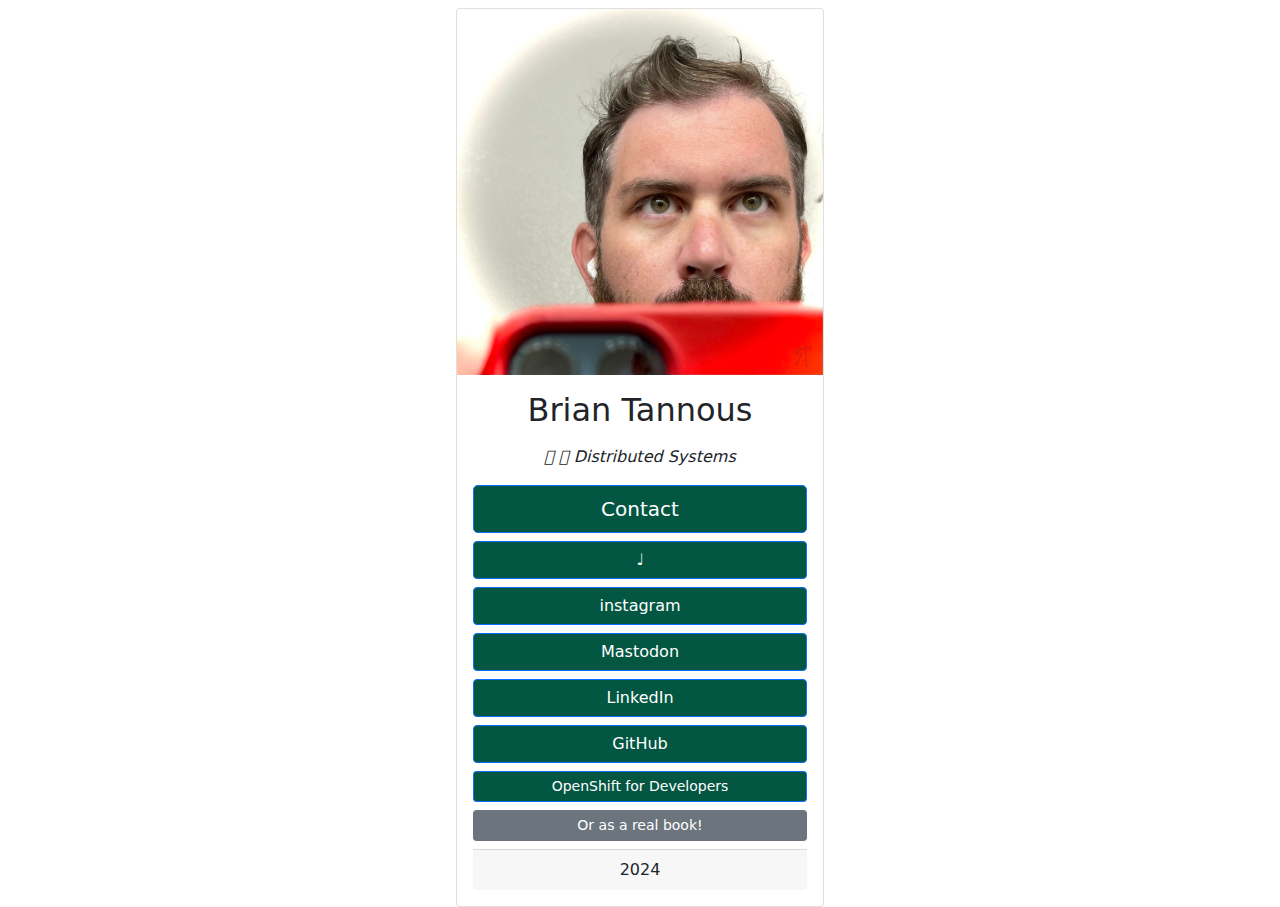
<file: index.html>
<!doctype html>
<html lang="en">
  <head>
    <title>Brian Tannous</title>
    <link rel="icon" type="image/x-icon" href="/favicon.ico">
    <!-- Required meta tags -->
    <meta charset="utf-8">
    <meta name="viewport" content="width=device-width, initial-scale=1">

    <meta name="color-scheme" content="light dark">

    <link href="/a/bootstrap.min.css" rel="stylesheet">
    <link href="/a/bootstrap-dark-plugin.min.css" rel="stylesheet">
    <link href="/a/main.css" rel="stylesheet">

    <meta name="theme-color" content="#111111" media="(prefers-color-scheme: light)">
    <meta name="theme-color" content="#eeeeee" media="(prefers-color-scheme: dark)">

    <meta name="description" content="Brian Tannous">
    <meta name="author" content="Brian Tannous">

    <link rel="canonical" href="https://briantannous.com">

  </head>
  <body>
    <div class="card text-center mt-2" style="width: 23rem;">
      <img src="/a/i/bttnns.jpeg" class="card-img-top" alt="bttnns">
      <div class="card-body">
        <p class="h3 mb-3 fs-2">Brian Tannous</p>
        <p class="fs-6 fst-italic"> 𝄇 Distributed Systems</p>
        <div class="d-grid gap-2">
          <a class="btn btn-primary btn-lg" href="mailto:brian@tannous.io" role="button">Contact</a>
          <a class="btn btn-primary" href="/at/bttnns" role="button">♩</a>
          <a class="btn btn-primary" href="http://instagram.com/bttnns/" role="button">instagram</a>
          <a class="btn btn-primary" rel="me" href="https://infosec.exchange/@bttnns" role="button">Mastodon</a>
          <a class="btn btn-primary" href="https://www.linkedin.com/in/bttnns/" role="button">LinkedIn</a>
          <a class="btn btn-primary" href="https://github.com/bttnns" role="button">GitHub</a>
          <a class="btn btn-primary btn-sm" href="https://developers.redhat.com/e-books/openshift-for-developers" role="button">OpenShift for Developers</a>
          <a class="btn btn-secondary btn-sm" href="https://www.amazon.com/OpenShift-Developers-Guide-Impatient-Beginners/dp/109810336X/" role="button">Or as a real book!</a>
        </div>
        <div class="card-footer mt-2 lane-8">2024</div>
      </div>
    </div>
  </body>
</html>
</file>
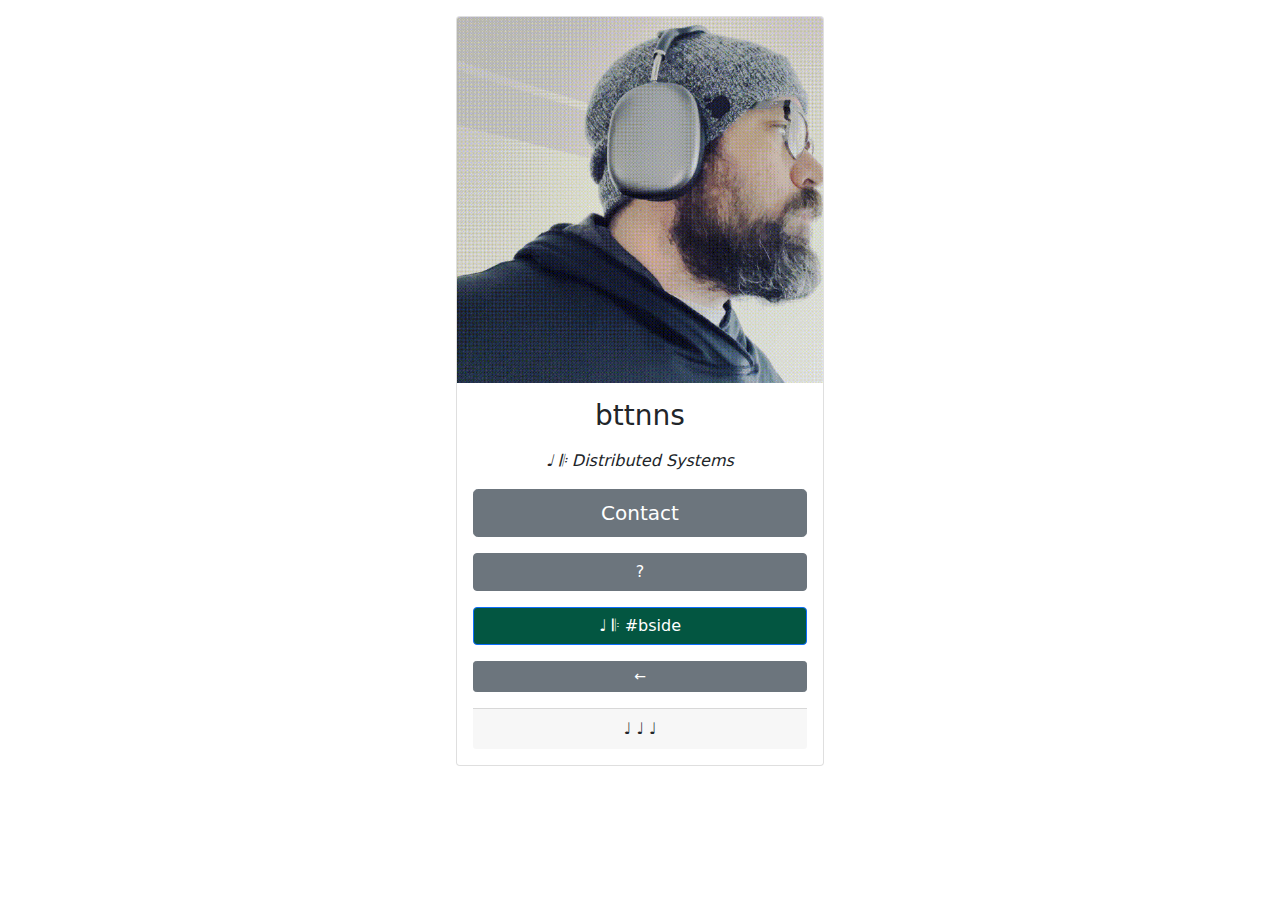
<file: at/bttnns.html>
<!doctype html>
<html lang="en">
  <head>
    <!-- Required meta tags -->
    <meta charset="utf-8">
    <meta name="viewport" content="width=device-width, initial-scale=1">

    <meta name="color-scheme" content="dark light">

    <link href="/a/bootstrap-unlit.min.css" rel="stylesheet">
    <link href="/a/bootstrap-dark-plugin.min.css" rel="stylesheet">
    <link href="/a/main.css" rel="stylesheet">

    <meta name="theme-color" content="#eeeeee" media="(prefers-color-scheme: dark)">
    <meta name="theme-color" content="#111111" media="(prefers-color-scheme: light)">

    <meta name="description" content="Brian Tannous">
    <meta name="author" content="bttnns">

    <title>bttnns</title>
    <link rel="canonical" href="https://bttnns.com">
  </head>
  <body>
    <div class="card text-center mt-3" style="width: 23rem;">
      <img src="/a/i/nite-bttnns.png" class="card-img-top" alt="bttnns">
      <div class="card-body">
        <p class="h3 mb-3 fs-3">bttnns</p>
        <p class="fs-6 fst-italic">♩ 𝄆 Distributed Systems</p>
        <div class="d-grid gap-3">
          <a class="btn btn-secondary btn-lg" href="mailto:brian@tannous.io" role="button">Contact</a>
          <a class="btn btn-secondary" href="/at/hello" role="button">?</a>
          <a class="btn btn-primary" href="/a/m/bside.m4a" role="button">♩ 𝄆 #bside</a>
          <a class="btn btn-secondary btn-sm" href="/" role="button">←</a>
        </div>
        <div class="card-footer mt-3 lane-8">♩ ♩ ♩</div>
      </div>
    </div>
  </body>
</html>
</file>
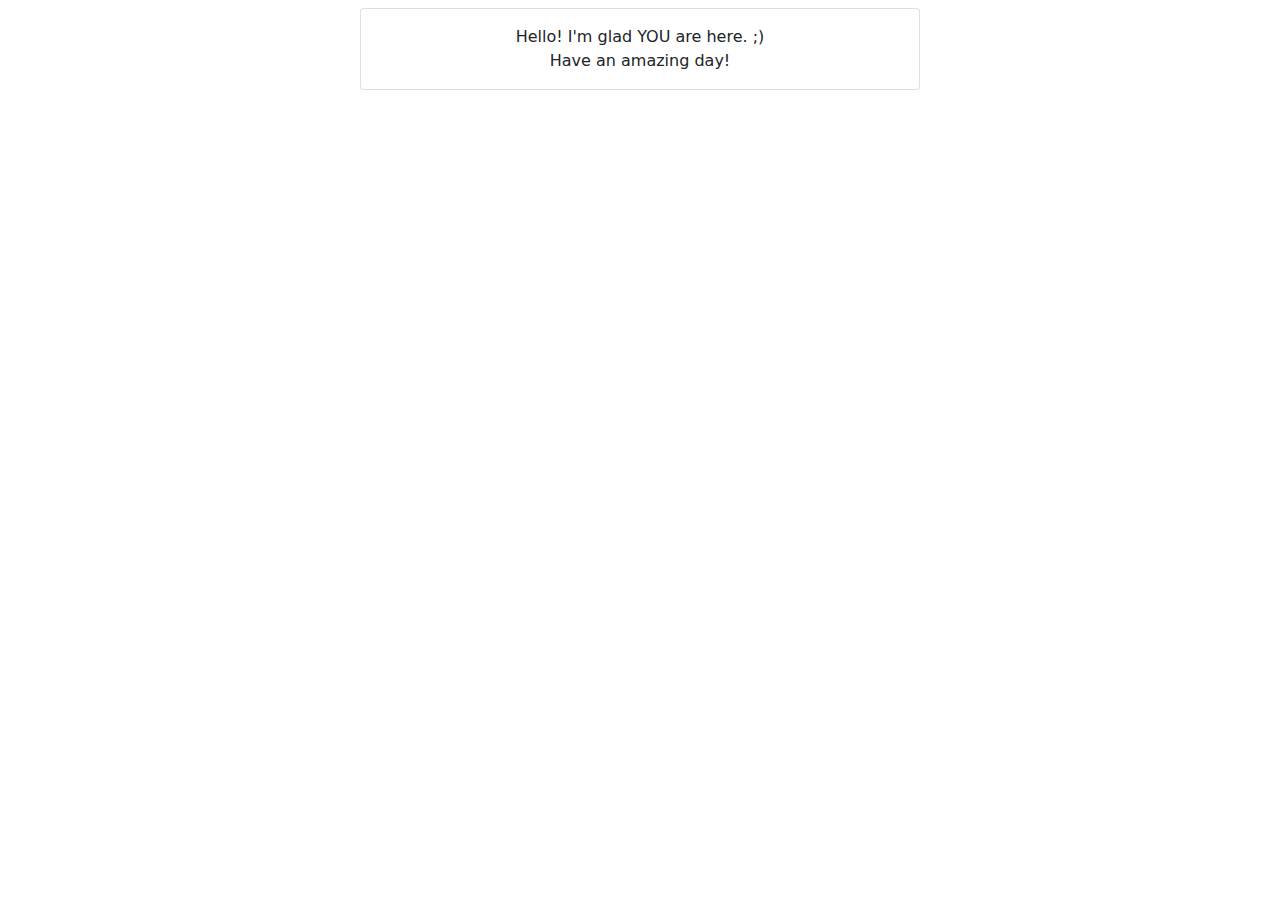
<file: at/hello.html>
<!doctype html>
<html lang="en">
  <head>
    <!-- Required meta tags -->
    <meta charset="utf-8">
    <meta name="viewport" content="width=device-width, initial-scale=1">

    <meta name="color-scheme" content="light dark">

    <link href="/a/bootstrap.min.css" rel="stylesheet">
    <link href="/a/bootstrap-dark-plugin.min.css" rel="stylesheet">
    <link href="/a/main.css" rel="stylesheet">

    <meta name="theme-color" content="#111111" media="(prefers-color-scheme: light)">
    <meta name="theme-color" content="#eeeeee" media="(prefers-color-scheme: dark)">

    <meta name="description" content="Brian Tannous">
    <meta name="author" content="Brian Tannous">

    <title>Welcome</title>
    <link rel="canonical" href="https://briantannous.com">
  </head>
  <body>
    <div class="card text-center mt-2" style="width: 35rem;">
      <div class="card-body">
        Hello! I'm glad YOU are here. ;)<br />Have an amazing day!
      </div>
    </div>
  </body>
</html>
</file>
<file: a/main.css>
body {
  display: -ms-flexbox;
  display: -webkit-box;
  display: flex;
  -ms-flex-align: center;
  -ms-flex-pack: center;
  -webkit-box-align: center;
  align-items: center;
  -webkit-box-pack: center;
  justify-content: center;
}

.btn-primary {
  background-color: #035641;
}
</file>
